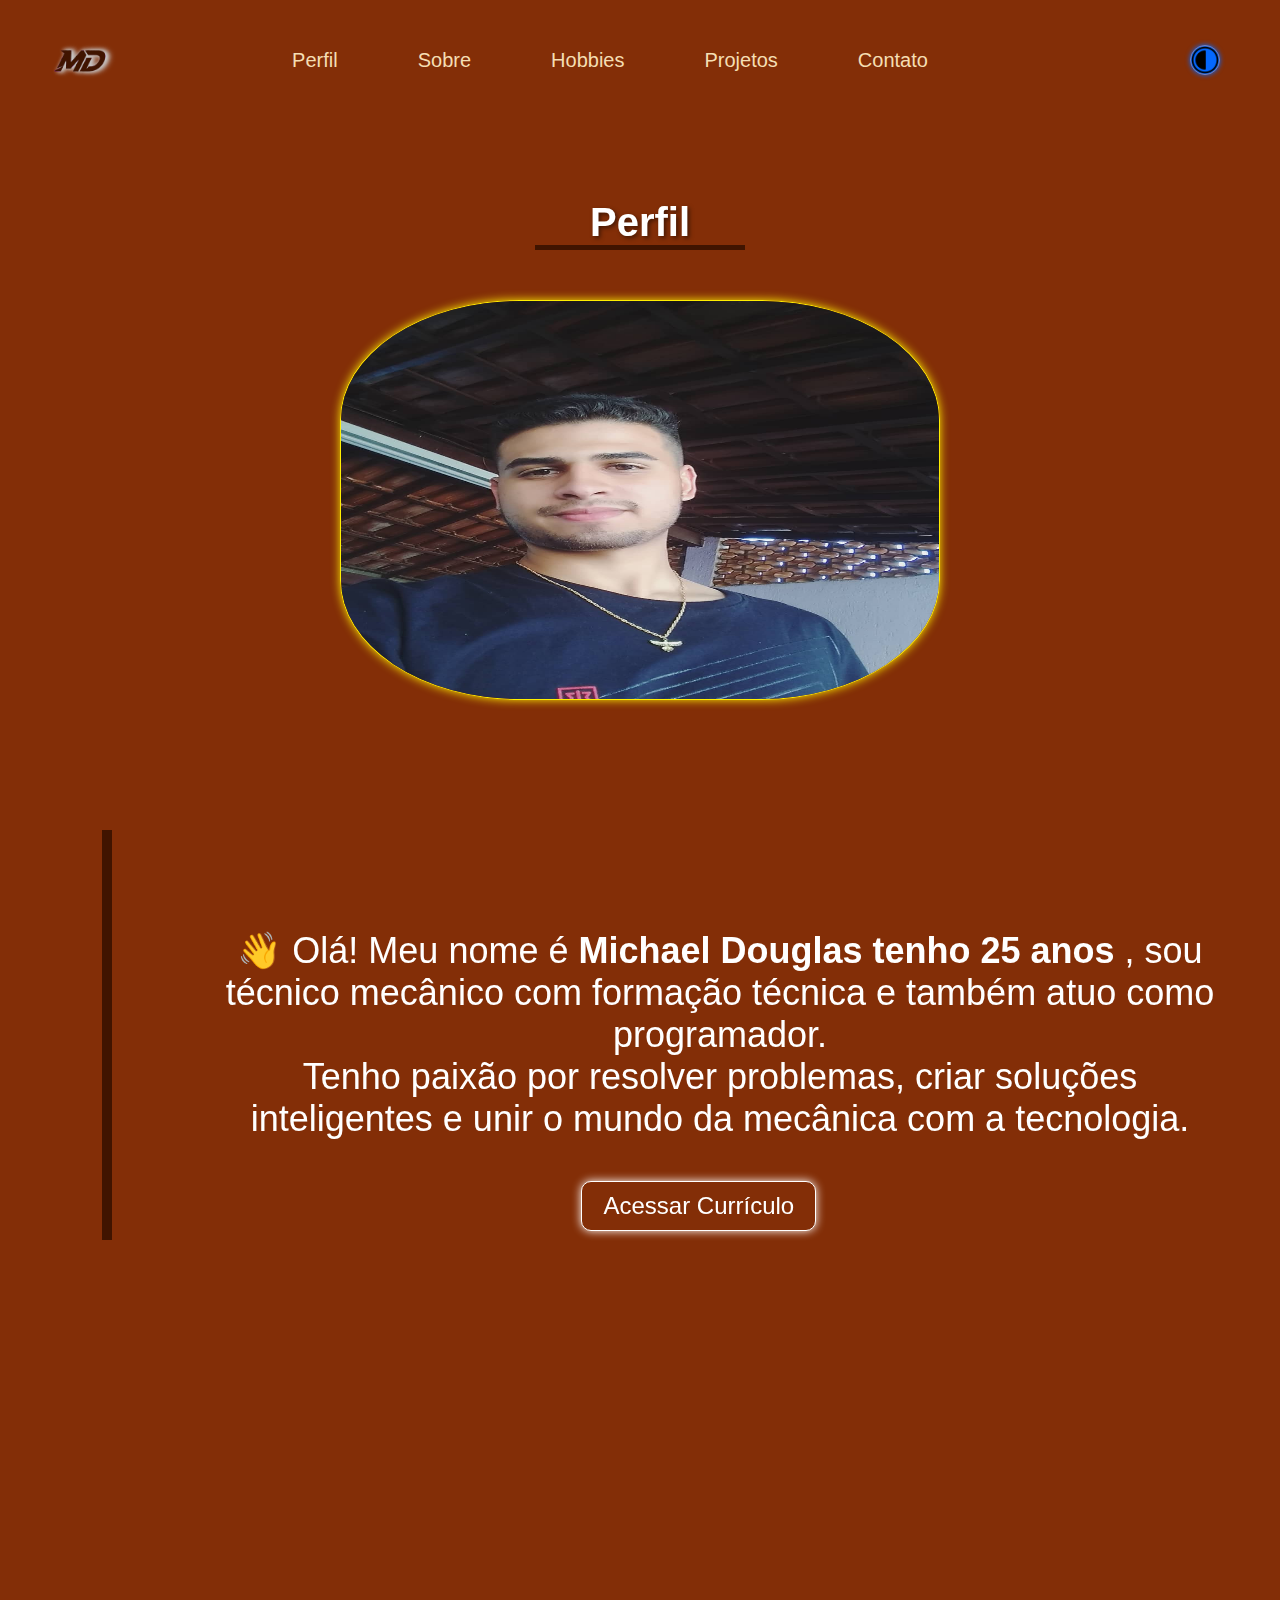
<file: portfolio/html/portfolio.html>
<!DOCTYPE html>
<html lang="pt-br">

<head>
    <meta charset="UTF-8">
    <meta name="viewport" content="width=device-width, initial-scale=1.0">
    
    <title>Portfolio</title>
    <link rel="stylesheet" href="../css/portfolio.css">
    <link rel="shortcut icon" href="../img/favicon.ico" type="image/x-icon">
    

</head>

<body class="tema-claro">

    <header>
        <a href="index.html" class="logo"><img src="../img/md2.png" alt="logo" class="logo"></a>
        <nav>

            <ul>
                <li>
                    <a href="#perfil">Perfil</a>
                </li>

                <li>
                    <a href="#sobre">Sobre</a>
                </li>

                <li>
                    <a href="#hobbies">Hobbies</a>
                </li>

                <li>
                    <a href="#projetos">Projetos</a>
                </li>

                <li>
                    <a href="#contatos">Contato</a>
                </li>
            </ul>
        </nav>

        <button class="bu-tema" onclick="mudarTema(); girarImagem(this)">
            <img src="../img/tema.png" alt="logo-tema" class="logo-tema">
        </button>
    </header>

    <section class="hidden" id="perfil">
        <h1 class="titulo-perfil">
            Perfil
        </h1>
        <hr>

        <div class="box-perfil">


            <img src="../img/8.jpg" alt="" class="perfil-img">

            <div class="caixa-msg">
                <article>
                    <p>
                        👋 Olá! Meu nome é <b>Michael Douglas tenho 25 anos</b> , sou técnico mecânico com formação
                        técnica e também
                        atuo como
                        programador.<br>Tenho paixão por resolver problemas, criar soluções inteligentes e unir o mundo
                        da mecânica com
                        a tecnologia.
                    </p>
                </article>
                <a href="../download/Curriculo_Michael_Profissional.docx"><button class="btn-curriculo">Acessar Currículo</button></a>
            </div>
            
        </div>
    </section>

    <section class="hidden" id="sobre">
        <h1>Sobre</h1>
        <hr>

        <ul class="icon-box">
            <li>
                <img src="../img/bmw.png" alt="carro" class="icon">
            </li>

            <li>
                <img src="../img/python.png" alt="python" class="icon">
            </li>

            <li>
                <img src="../img/fullstack.png" alt="fullstack" class="icon">
            </li>
        </ul>

        <div class="card">
            <article class="artigo1" data-aos="fade-left">
                <p>
                    Sou técnico mecânico e programador, apaixonado por tecnologia e tudo que envolve inovação. Nos meus
                    momentos livres, gosto de jogar no PC, explorar novidades do mundo dos carros e me manter atualizado
                    com as últimas tendências tecnológicas.
                </p>
            </article>

            <article class="artigo2" data-aos="fade-left">
                <p>
                    Estou iniciando minha jornada no mundo da programação. Minha primeira linguagem foi <b>Python</b>,
                    que despertou meu interesse pela área. Atualmente, estou me aprofundando em <b>HTML, CSS e
                        JavaScript</b>, explorando os fundamentos do desenvolvimento web.
                </p>
            </article>

            <article class="artigo2" data-aos="fade-left">
                <p>
                    Sei que esse é um universo vasto, com diversas possibilidades de carreira, mas até o momento meu
                    objetivo é me tornar um desenvolvedor full stack, unindo o front-end e o back-end em soluções
                    completas.
                </p>
            </article>
        </div>
    </section>

    <section class="hidden" id="hobbies">
        <h1>
            Hobbies
        </h1>
        <hr>

        <ul class="hobbies">
            <li>
                <div class="wrapper-hobby">
                    Viajar
                    <div class="hobby-box-viagem">
                        <div class="midia">
                            <img src="../img/praia.jpg" class="img-midia">
                            <hr>
                            <iframe width="1310" height="737" src="https://www.youtube.com/embed/LxnBy1XE7UI"
                                title="PRAIA GRANDE - ARRAIAL DO CABO/RJ SAIBA TUDO!!!" frameborder="0"
                                allow="accelerometer; autoplay; clipboard-write; encrypted-media; gyroscope; picture-in-picture; web-share"
                                referrerpolicy="strict-origin-when-cross-origin" allowfullscreen></iframe>
                        </div>
                        <div class="midia">
                            <img src="../img/forno.jpg" class="img-midia">
                            <hr>
                            <iframe width="1310" height="737" src="https://www.youtube.com/embed/EPsjThBmBA4"
                                title="Praia do Forno - Arraial do Cabo - RJ (jan/2016) - Filmagens Skyline Imagens &amp; Produções"
                                frameborder="0"
                                allow="accelerometer; autoplay; clipboard-write; encrypted-media; gyroscope; picture-in-picture; web-share"
                                referrerpolicy="strict-origin-when-cross-origin" allowfullscreen></iframe>
                        </div>
                        <div class="midia">
                            <img src="../img/conchas.jpg" class="img-midia">
                            <hr>
                            <iframe width="1310" height="737" src="https://www.youtube.com/embed/LTSqa0NGaNs"
                                title="PRAIA DAS CONCHAS - CABO FRIO/RJ TUDO QUE VOCÊ PRECISA SABER!!!" frameborder="0"
                                allow="accelerometer; autoplay; clipboard-write; encrypted-media; gyroscope; picture-in-picture; web-share"
                                referrerpolicy="strict-origin-when-cross-origin" allowfullscreen></iframe>
                        </div>
                    </div>
                </div>
            </li>

            <li>
                <div class="wrapper-hobby">

                    Jogar
                    <div class="hobby-box-jogos">
                        <div class="midia">
                            <img src="../img/hunt.jpg" class="img-midia">
                            <hr>
                            <iframe width="560" height="315"
                                src="https://www.youtube.com/embed/jRVtl7eiqs4?si=n3FCoPoLaIh4S-zp"
                                title="YouTube video player" frameborder="0"
                                allow="accelerometer; autoplay; clipboard-write; encrypted-media; gyroscope; picture-in-picture; web-share"
                                referrerpolicy="strict-origin-when-cross-origin" allowfullscreen class="video"></iframe>
                        </div>
                        <div class="midia">
                            <img src="../img/cs.png" class="img-midia">
                            <hr>
                            <iframe width="560" height="315"
                                src="https://www.youtube.com/embed/_y9MpNcAitQ?si=wkLOyoH0yjCR6rys"
                                title="YouTube video player" frameborder="0"
                                allow="accelerometer; autoplay; clipboard-write; encrypted-media; gyroscope; picture-in-picture; web-share"
                                referrerpolicy="strict-origin-when-cross-origin" allowfullscreen></iframe>
                        </div>
                        <div class="midia">
                            <img src="../img/tark.jpg" class="img-midia">
                            <hr>
                            <iframe width="1310" height="737" src="https://www.youtube.com/embed/gEbJjN6rtQE"
                                title="Escape from Tarkov ARENA announcement teaser" frameborder="0"
                                allow="accelerometer; autoplay; clipboard-write; encrypted-media; gyroscope; picture-in-picture; web-share"
                                referrerpolicy="strict-origin-when-cross-origin" allowfullscreen></iframe>
                        </div>
                        <div class="midia">
                            <img src="../img/gta.jpg" class="img-midia">
                            <hr>
                            <iframe width="1310" height="737" src="https://www.youtube.com/embed/NXTlh31ZWZ4"
                                title="GTA 5 Enhanced (Grand Theft Auto V) - Official PC Launch Trailer" frameborder="0"
                                allow="accelerometer; autoplay; clipboard-write; encrypted-media; gyroscope; picture-in-picture; web-share"
                                referrerpolicy="strict-origin-when-cross-origin" allowfullscreen></iframe>
                        </div>
                    </div>
                </div>
            </li>

            <li>
                <div class="wrapper-hobby">

                    Filmes e Series
                    <div class="hobby-box-filmes">
                        <div class="midia" class="img-midia">
                            <img src="../img/fast.jpg" class="img-midia" alt="velozes e furiosos">
                            <hr>
                            <iframe width="560" height="315"
                                src="https://www.youtube.com/embed/AATGjBGbnqU?si=b9suqO7WfOffpMVG"
                                title="YouTube video player" frameborder="0"
                                allow="accelerometer; autoplay; clipboard-write; encrypted-media; gyroscope; picture-in-picture; web-share"
                                referrerpolicy="strict-origin-when-cross-origin" allowfullscreen></iframe>

                        </div>

                        <div class="midia" class="img-midia">
                            <img src="../img/hom.jpg" class="img-midia" alt="homem de ferro">
                            <hr>
                            <iframe width="1310" height="737" src="https://www.youtube.com/embed/aKkud2sqd1o"
                                title="Homem De Ferro 2008 Trailer Dublado #Universocinematográficomarvel"
                                frameborder="0"
                                allow="accelerometer; autoplay; clipboard-write; encrypted-media; gyroscope; picture-in-picture; web-share"
                                referrerpolicy="strict-origin-when-cross-origin" allowfullscreen></iframe>
                        </div>

                        <div class="midia" class="img-midia">
                            <img src="../img/nfs.jpg" class="img-midia" alt="need for speed">
                            <hr>
                            <iframe width="560" height="315"
                                src="https://www.youtube.com/embed/dVyJl268RsQ?si=iencgb8647B7orD3"
                                title="YouTube video player" frameborder="0"
                                allow="accelerometer; autoplay; clipboard-write; encrypted-media; gyroscope; picture-in-picture; web-share"
                                referrerpolicy="strict-origin-when-cross-origin" allowfullscreen></iframe>
                        </div>

                        <div class="midia" class="img-midia">
                            <img src="../img/small.jpg" class="img-midia" alt="smallville">
                            <hr>
                            <iframe width="560" height="315"
                                src="https://www.youtube.com/embed/avilPjcR6eM?si=9LFRi3Ewe0c-CSgR"
                                title="YouTube video player" frameborder="0"
                                allow="accelerometer; autoplay; clipboard-write; encrypted-media; gyroscope; picture-in-picture; web-share"
                                referrerpolicy="strict-origin-when-cross-origin" allowfullscreen></iframe>
                        </div>

                        <div class="midia" class="img-midia">
                            <img src="../img/super.jpg" class="img-midia" alt="smallville">
                            <hr>
                            <iframe width="560" height="315"
                                src="https://www.youtube.com/embed/7RtUgFbPiNc?si=0tr90Hmt_Tl_7FcH"
                                title="YouTube video player" frameborder="0"
                                allow="accelerometer; autoplay; clipboard-write; encrypted-media; gyroscope; picture-in-picture; web-share"
                                referrerpolicy="strict-origin-when-cross-origin" allowfullscreen></iframe>
                        </div>

                    </div>
                </div>
            </li>

            <li>
                <div class="wrapper-hobby">
                    Carros
                    <div class="hobby-box-carros">

                        <div class="midia">
                            <img src="../img/drift.jpg" class="img-midia">
                            <hr>
                            <iframe width="1310" height="737" src="https://www.youtube.com/embed/7YH8-sQFnTY"
                                title="TEASER TREINOS LONDRINA - PR | ULTIMATE DRIFT" frameborder="0"
                                allow="accelerometer; autoplay; clipboard-write; encrypted-media; gyroscope; picture-in-picture; web-share"
                                referrerpolicy="strict-origin-when-cross-origin" allowfullscreen></iframe>

                        </div>

                        <div class="midia">
                            <img src="../img/carro1.jpg" class="img-midia">
                            <hr>
                            <iframe width="1310" height="737" src="https://www.youtube.com/embed/3xNpOhVRLrY"
                                title="BEACH CAR 2024! QUASE 30 MINUTOS DE CARRO REBAIXADO" frameborder="0"
                                allow="accelerometer; autoplay; clipboard-write; encrypted-media; gyroscope; picture-in-picture; web-share"
                                referrerpolicy="strict-origin-when-cross-origin" allowfullscreen></iframe>

                        </div>

                        <div class="midia">
                            <img src="../img/arran.jpg" class="img-midia">
                            <hr>
                            <iframe width="482" height="857" src="https://www.youtube.com/embed/8lN3CPZTSfc"
                                title="GT-R vs Dodge Challenger" frameborder="0"
                                allow="accelerometer; autoplay; clipboard-write; encrypted-media; gyroscope; picture-in-picture; web-share"
                                referrerpolicy="strict-origin-when-cross-origin" allowfullscreen></iframe>
                        </div>
                    </div>
                </div>
            </li>

            <li>
                <div class="wrapper-hobby">
                    Programar
                    <div class="hobby-box-programar">
                        <div class="midia">
                            <img src="../img/py.png" class="img-midia">
                            <hr>
                            <iframe width="1310" height="737"
                                src="https://www.youtube.com/embed/S9uPNppGsGo?list=PLHz_AreHm4dlKP6QQCekuIPky1CiwmdI6"
                                title="Curso Python #01 - Seja um Programador" frameborder="0"
                                allow="accelerometer; autoplay; clipboard-write; encrypted-media; gyroscope; picture-in-picture; web-share"
                                referrerpolicy="strict-origin-when-cross-origin" allowfullscreen></iframe>
                        </div>

                        <div class="midia">
                            <img src="../img/html.jpg" class="img-midia">
                            <hr>
                            <iframe width="1310" height="737"
                                src="https://www.youtube.com/embed/Ejkb_YpuHWs?list=PLHz_AreHm4dkZ9-atkcmcBaMZdmLHft8n"
                                title="Começa aqui o novo @CursoemVideo de HTML5 e CSS3" frameborder="0"
                                allow="accelerometer; autoplay; clipboard-write; encrypted-media; gyroscope; picture-in-picture; web-share"
                                referrerpolicy="strict-origin-when-cross-origin" allowfullscreen></iframe>
                        </div>
                    </div>
                </div>
            </li>

            <li>
                <div class="wrapper-hobby">
                    Videos|Lives
                    <div class="hobby-box-lives">
                        <div class="midia">
                            <img src="../img/tw.jpeg" class="img-midia">
                            <hr>
                            <iframe width="1310" height="737" src="https://www.youtube.com/embed/qBJvs0IUXVI"
                                title="Twitch App Now Available on PS4" frameborder="0"
                                allow="accelerometer; autoplay; clipboard-write; encrypted-media; gyroscope; picture-in-picture; web-share"
                                referrerpolicy="strict-origin-when-cross-origin" allowfullscreen></iframe>
                        </div>

                        <div class="midia">
                            <img src="../img/ytb.jpg" class="img-midia">
                            <hr>

                        </div>
                    </div>
                </div>
            </li>
        </ul>
    </section>

    <section class="hidden" id="projetos">
        <h1 class="titulo-projetos">
            Projetos
        </h1>
        <hr>

        <div class="box-projetos">
            <div class="cards">
                <img src="../img/classon.png" alt="classon" class="img-card">
                <article class="artigo-card">
                    <p>ClassOn: plataforma completa para gerenciar notas, alunos e relatórios de desempenho, otimizando
                        seu tempo na educação.</p>
                </article>
                <a href=""><button>Ver mais</button></a>
            </div>

            <div class="cards">
                <img src="../img/classon.png" alt="classon" class="img-card">
                <article class="artigo-card">
                    <p>ClassOn: plataforma completa para gerenciar notas, alunos e relatórios de desempenho, otimizando
                        seu tempo na educação.</p>
                </article>
                <button>Ver mais</button>
            </div>

            <div class="cards">
                <img src="../img/classon.png" alt="classon" class="img-card">
                <article class="artigo-card">
                    <p>ClassOn: plataforma completa para gerenciar notas, alunos e relatórios de desempenho, otimizando
                        seu tempo na educação.</p>
                </article>
                <button>Ver mais</button>
            </div>
        </div>
    </section>

    <section class="hidden" id="contatos">
        <h1>
            Contatos
        </h1>
        <hr>

        <div class="box-contatos">
            <ul class="contatos">
                <li><img src="../img/instagram.png" class="icon-contatos" alt="instagram"></li>
                <li><img src="../img/whatsapp.png" class="icon-contatos" alt="whatsapp"></li>
                <li><img src="../img/em3.png" class="icon-contatos" alt="email"></li>
                <li><img src="../img/tw.png" class="icon-contatos" alt="twitch"></li>
                <li><img src="../img/linkedin.png" class="icon-contatos" alt="linkedin"></li>
                <li><img src="../img/github.png" class="icon-contatos" alt="github"></li>
                <li><img src="../img/you.png" class="icon-contatos" alt="youtube"></li>
                <li><img src="../img/dis.png" class="icon-contatos" alt="discord"></li>
            </ul>
        </div>


    </section>

    <footer>
        <img src="../img/mic.gif" alt="gif" class="gif">
    </footer>

    <script src="../javascript/portfolio.js"></script>
</body>

</html>
</file>
<file: portfolio/css/portfolio.css>
* {
    margin: 0px;
    padding: 0px;
    box-sizing: border-box;
    text-decoration: none;
}

body {
    background-color: #832E07;

}

#hobbies {
    position: relative;
    z-index: 20;
}

.hidden {
    opacity: 0 !important;
    filter: blur(15px) !important;
    transform: translateX(-100%) !important;
    transition: all 1.5s ease-out !important;
}

.visible {
    opacity: 1 !important;
    filter: blur(0px) !important;
    transform: translateY(0) !important;
    transition: all 1.5s ease-out !important;
}


header {
    display: flex;
    justify-content: center;
    align-items: center;
    padding: 10px 30px;
    background-color: #832E07;
    position: fixed;
    top: 0;
    left: 0;
    right: 0;
    z-index: 1000;
}


header .logo {
    display: flex;
    width: 100px;
    height: auto;
    margin-right: auto;
    cursor: pointer;
    filter: drop-shadow(2px 0.5px 2px rgb(199, 199, 199));
}

.logo:hover{
    transform: translateY(-2px);
    transition: transform 0.3s ease;
}

header .bu-tema {
    display: flex;
    margin-left: 100px;
    margin-right: 30px;
    width: 30px;
    height: 30px;
    background-color: rgb(4, 104, 255);
    border-radius: 50%;
    border: 1px solid #8080B3;
    box-shadow: 0px 0px 5px rgb(4, 104, 255);
    cursor: pointer;
}


.bu-tema:hover{
    transform: translateY(-2px);
    transition: transform 0.3s ease;
}

.logo-tema {
    transition: transform 0.6s ease-in-out !important;
    transform-origin: center;
}


.girando {
    animation: girar360 0.6s ease-in-out;
}

@keyframes girar360 {
    from {
        transform: rotate(0deg);
    }

    to {
        transform: rotate(180deg);
    }
}


header nav {
    display: flex;
    justify-content: center;
    margin-right: auto;
    
}

header nav ul {
    display: flex;
    justify-content: center;
    align-items: center;
    gap: 80px;
    padding: 0px;
    margin: 0px;
    list-style: none;
    font-family: 'Gill Sans', 'Gill Sans MT', Calibri, 'Trebuchet MS', sans-serif;
    font-size: 20px;
    
}

header nav ul li {
    text-align: center;
    
}

header nav ul li a {
    text-decoration: none;
    color: wheat;
    
}

/* -------- section perfil */


.titulo-perfil {
    margin-top: 200px;
}

h1 {
    text-align: center;
    margin-top: 30px;
    font-family: 'Gill Sans', 'Gill Sans MT', Calibri, 'Trebuchet MS', sans-serif;
    font-size: 2.5em;
    color: rgb(255, 255, 255);
    text-shadow: 2px 2px 4px rgba(0, 0, 0, 0.5);
}

section hr {
    width: 210px;
    height: 5px;
    margin: 0 auto;
    background-color: #401400;
    border: 1px solid #401400;
}

.box-perfil {
    display: flex;
    background-color: transparent;
    margin: auto;
    margin-top: 50px;
    width: 1800px;
    height: 700px;
}

.perfil-img {
    margin-top: 10px;
    margin-right: auto;
    margin-left: 10px;
    width: 900px;
    height: 500px;
    border-radius: 30%;
    border: 1px solid #ffee01;
    box-shadow: 0 0 10px 0 #ffee01;
}

.caixa-msg {
    width: 1500px;
    
}

section div article {
    display: inline-block;
    border-left: 10px solid #401400;
    padding-left: 50px;
    margin-left: 50px;
    margin-top: 100px;
    color: white;
    font-size: 1.5em;
    font-family: 'Gill Sans', 'Gill Sans MT', Calibri, 'Trebuchet MS', sans-serif;
}

section div p {
    display: inline-block;
    margin-right: auto;
    margin-left: 50px;
    margin-top: 100px;
    margin-bottom: 100px;
    color: white;
    font-size: 1.5em;
    font-family: 'Gill Sans', 'Gill Sans MT', Calibri, 'Trebuchet MS', sans-serif;
    text-align: center;
}

.btn-curriculo{
    display: flex;
    width: 20%;
    height: 50px;
    margin: auto;
    margin-top: -5%;
    margin-right: 35%;
    justify-content: center;
    align-items: center;
    text-align: center;
    white-space: nowrap;
    border: 1px solid #ffffff;
    background-color: #832E07;
    color: rgb(255, 255, 255);
    font-size: 1.5em;
    font-family: 'Gill Sans', 'Gill Sans MT', Calibri, 'Trebuchet MS', sans-serif;
    cursor: pointer;
    border-radius: 10px;
    box-shadow: 0px 0px 10px rgb(255, 255, 255);
    
}

.btn-curriculo:hover{
    transform: translateY(-5px);
    transition: transform 0.3s ease;

}

/* -------- section sobre */


.icon-box {
    display: flex;
    justify-content: center;
    align-items: center;
    gap: 560px;
    margin-top: 100px;
    margin-left: 120px;
    list-style: none;
    padding: 0px;
}

.icon {
    display: flex;
    justify-content: center;
    width: 100px;
}

.card {
    display: flex;
    width: 1800px;
    height: 700px;
    gap: 80px;
    border-radius: 10px;
    margin-top: -150px;
    padding: 0px;
    text-align: center;
}

div .article1 {
    display: inline-block;
    border-left: 10px solid #401400;
    padding-left: 50px;
    margin-left: 50px;
    margin-top: 100px;
    color: white;
    font-size: 1.5em;
    font-family: 'Gill Sans', 'Gill Sans MT', Calibri, 'Trebuchet MS', sans-serif;
    text-align: center;
}

div .article2 {
    display: inline-block;
    border-left: 10px solid #401400;
    padding-left: 50px;
    margin-left: 500px;
    margin-top: 100px;
    color: white;
    font-size: 1.5em;
    font-family: 'Gill Sans', 'Gill Sans MT', Calibri, 'Trebuchet MS', sans-serif;
    text-align: center;
}

/* -------- section hobbies */

.hobbies {
    display: flex;
    justify-content: center;
    gap: 100px;
    color: wheat;
    font-size: 1.5em;
    font-family: 'Gill Sans', 'Gill Sans MT', Calibri, 'Trebuchet MS', sans-serif;
    text-align: center;
    margin-top: 100px;
    margin-left: 120px;
    list-style: none;
    padding: 0px;
    cursor: pointer;
}

/* Imagens que aparecem ao passar o mouse */


.wrapper-hobby {
    position: relative;
    display: inline-block;
}


/* Hover estável para TODAS as caixas */
.wrapper-hobby:hover .hobby-box-viagem,
.wrapper-hobby:hover .hobby-box-jogos,
.wrapper-hobby:hover .hobby-box-filmes,
.wrapper-hobby:hover .hobby-box-carros,
.wrapper-hobby:hover .hobby-box-programar,
.wrapper-hobby:hover .hobby-box-lives {
    opacity: 1;
    pointer-events: auto;
    transform: translateY(0);
}

/* li:hover .hobby-box-jogos,
li:hover .hobby-box-filmes,
li:hover .hobby-box-viagem,
li:hover .hobby-box-carros,
li:hover .hobby-box-programar,
li:hover .hobby-box-lives{
    opacity: 1;
    pointer-events: auto

} */

li:hover .hobby-box {
    opacity: 1;
    pointer-events: auto
}

ul li:hover {
    transform: translateY(-5px);
}

.hobby-box-viagem {
    display: flex;
    position: absolute;
    z-index: 10;
    top: 33px;
    left: -300%;
    padding: 0px;
    background-color: #000000;
    width: 990px;
    height: 400px;
    border-radius: 20px;
    box-shadow: 0px 0px 16px rgb(0, 0, 255);
    /* --- animation */
    opacity: 0;
    pointer-events: none;
    transform: translateY(10px);
}

.hobby-box-jogos {
    display: flex;
    position: absolute;
    z-index: 10;
    top: 33px;
    left: -300%;
    padding: 0px;
    background-color: #000000;
    width: 1300px;
    height: 400px;
    border-radius: 20px;
    box-shadow: 0px 0px 16px rgb(0, 0, 255);
    /* --- animation */
    opacity: 0;
    pointer-events: none;
    transform: translateY(10px);
}

.hobby-box-filmes {
    display: flex;
    position: absolute;
    z-index: 10;
    top: 33px;
    right: auto;
    left: -500%;
    padding: 0px;
    background-color: #000000;
    width: 1650px;
    height: 400px;
    border-radius: 20px;
    box-shadow: 0px 0px 16px rgb(0, 0, 255);
    /* --- animation */
    opacity: 0;
    pointer-events: none;
    transform: translateY(10px);
}

.hobby-box-carros {
    display: flex;
    position: absolute;
    z-index: 10;
    top: 33px;
    left: -900%;
    padding: 0px;
    background-color: #000000;
    width: 990px;
    height: 400px;
    border-radius: 20px;
    box-shadow: 0px 0px 16px rgb(0, 0, 255);
    /* --- animation */
    opacity: 0;
    pointer-events: none;
    transform: translateY(10px);
}

.hobby-box-programar {
    display: flex;
    position: absolute;
    z-index: 10;
    top: 33px;
    left: -100%;
    padding: 0px;
    background-color: #000000;
    width: 670px;
    height: 400px;
    box-shadow: 0px 0px 16px rgb(0, 0, 255);
    border-radius: 20px;
    box-shadow: 0px 0px 16px rgb(0, 0, 255);
    /* --- animation */
    opacity: 0;
    pointer-events: none;
    transform: translateY(10px);
}

.hobby-box-lives {
    display: flex;
    position: absolute;
    z-index: 10;
    top: 33px;
    left: -500%;
    padding: 0px;
    background-color: #000000;
    width: 670px;
    height: 400px;
    border-radius: 20px;
    border: 1px solid #8080B3;
    box-shadow: 0px 0px 10px rgb(0, 0, 255);
    /* --- animation */
    opacity: 0;
    pointer-events: none;
    transform: translateY(10px);
}

.midia {
    background-color: #000000;
    display: flex;
    margin: auto;
    margin-top: auto;
    margin-right: auto;
    margin-left: auto;
    width: 315px;
    height: 390px;
    border-radius: 10%;
    flex-direction: column;
    border: 2px solid #086bff;
    box-shadow: 0px 0px 10px rgb(0, 0, 255);
}

.img-midia {
    width: 100%;
    height: 50%;
    border-radius: 10%;
    margin: auto;
    margin-top: 0px;
}

hr {
    width: 100%;
    height: 100%;
    margin: auto;
    margin-top: 800px;
    margin-bottom: auto;
    background-color: black;
    border: 2px solid black
}



iframe,
video {
    display: flex;
    width: 100%;
    height: 90%;
    margin: auto;
    margin-top: auto;
    margin-bottom: auto;
    margin-left: auto;
    border-radius: 10%;
    z-index: 2;
    position: relative;
}

/* -------- section projetos */

.titulo-projetos {
    margin-top: 100px;
}

.box-projetos {
    display: flex;
    background-color: black;
    width: 1870px;
    height: 700px;
    margin: auto;
    margin-top: 20px;
    padding: 0px;
    border-radius: 20px;
    text-align: center;
    border: 10px solid #8080B3;
    box-shadow: 0px 10px 50px rgb(0, 0, 255);
    z-index: 1;
    position: relative;
    /* importante para z-index funcionar */
}

.cards {
    /* display: flex; */
    background-color: #1A1A59;
    width: 500px;
    height: 500px;
    border-radius: 15px;
    margin: auto;
    border: 1px solid #8080B3;
    box-shadow: 0px 0px 60px rgb(0, 0, 255);
}

.img-card {
    width: 480px;
    height: auto;
    margin: auto;
    margin-top: 10px;
    border-radius: 10px;
    border: 1px solid #8080B3;
}

.artigo-card {
    display: flex;
    background-color: #09093B;
    width: 470px;
    height: 160px;
    margin: auto;
    margin-top: 10px;
    border-radius: 20px;
    border-left: 5px solid rgb(255, 0, 0);
    padding: 0px;
}

.cards p {
    display: flex;
    align-items: center;
    font-size: 28px;
    margin: auto;
}

.botao-projetos {
    display: flex;
    justify-content: center;
    gap: 480px;
    list-style: none;
    margin: auto;
    margin-top: -70px;
    margin-right: 40px;
    position: relative;
    z-index: 1000;
}

li button {
    background-color: #1A1A59;
    width: 150px;
    height: 50px;
    border-radius: 10px;
    border: 1px solid #8080B3;
    box-shadow: 0px 0px 60px rgb(0, 0, 255);
    cursor: pointer;
    color: wheat;
    font-size: 1.2em;
    font-family: 'Gill Sans', 'Gill Sans MT', Calibri, 'Trebuchet MS', sans-serif;
    text-align: center;
    margin-bottom: 100px;
    z-index: 1000;
}

/* -------- section contatos */

.box-contatos {
    background-color: black;
    width: 900px;
    height: 100px;
    margin: auto;
    margin-top: 100px;
    border-radius: 100px;
    border: 1px solid #8080B3;
    box-shadow: 0px 0px 50px rgb(0, 0, 255);
}

.contatos {
    display: flex;
    justify-content: center;
    gap: 50px;
    list-style: none;
}

.contatos li {
    margin-top: 30px;
}

.icon-contatos {
    width: 50px;
    height: auto;
}

/* -------- section footer */

footer {
    display: flex;
    justify-content: center;
    align-items: center;
    background-color: #E98F66;
    width: 100%;
    height: 270px;
    /* aumentei para caber melhor a imagem */
    margin-top: 100px;
    text-align: center;
    border-radius: 10px;

}

.gif {

    width: 500px;
    height: auto;
}


/* 
========================================
========== responsividade ==============
======================================== 
*/

/* ===== DESKTOP LARGE (1200px+) ===== */
@media (max-width: 1400px) {
    .box-perfil {
        width: 95%;
        height: auto;
        flex-direction: column;
        gap: 30px;
    }

    .perfil-img {
        width: 600px;
        height: 400px;
        margin: 0 auto;
    }

    .caixa-msg {
        width: 100%;
        padding: 0 20px;
    }

    .card {
        width: 95%;
        height: auto;
        flex-direction: column;
        gap: 40px;
        margin-top: 50px;
    }

    .box-projetos {
        width: 95%;
        height: auto;
        flex-direction: column;
        gap: 30px;
        padding: 30px 0;
    }

    .cards {
        width: 400px;
        height: auto;
    }

    .img-card {
        width: 380px;
    }

    .artigo-card {
        width: 370px;
        height: auto;
        min-height: 160px;
    }

    .hobby-box-viagem,
    .hobby-box-jogos,
    .hobby-box-filmes,
    .hobby-box-carros,
    .hobby-box-programar,
    .hobby-box-lives {
        width: 90vw;
        left: -50%;
        transform: translateX(-50%);
    }

    .midia {
        width: 280px;
        height: 350px;
    }

    .botao-projetos {
        gap: 200px;
        margin-top: 30px;
    }
}

/* ===== DESKTOP MEDIUM (992px - 1199px) ===== */
@media (max-width: 1199px) {
    header nav ul {
        gap: 40px;
    }

    header .bu-tema {
        margin-left: 50px;
    }

    .icon-box {
        gap: 300px;
        margin-left: 60px;
    }

    .hobbies {
        gap: 60px;
        margin-left: 60px;
    }

    .hobby-box-viagem,
    .hobby-box-jogos,
    .hobby-box-filmes,
    .hobby-box-carros,
    .hobby-box-programar,
    .hobby-box-lives {
        width: 85vw;
        left: -60%;
    }

    .midia {
        width: 250px;
        height: 320px;
    }

    .botao-projetos {
        gap: 150px;
    }

    .box-contatos {
        width: 800px;
    }
}

/* ===== TABLET (768px - 991px) ===== */
@media (max-width: 991px) {
    header {
        padding: 10px 15px;
    }

    header nav ul {
        gap: 30px;
        font-size: 18px;
    }

    header .bu-tema {
        margin-left: 30px;
        width: 25px;
        height: 25px;
    }

    .titulo-perfil {
        margin-top: 150px;
    }

    h1 {
        font-size: 2em;
    }

    .perfil-img {
        width: 500px;
        height: 350px;
    }

    section div article,
    section div p {
        font-size: 1.3em;
        margin-left: 30px;
        padding-left: 30px;
    }

    .icon-box {
        gap: 200px;
        margin-left: 40px;
    }

    .icon {
        width: 80px;
    }

    .card {
        gap: 30px;
        margin-top: 30px;
    }

    div .article1,
    div .article2 {
        margin-left: 30px;
        padding-left: 30px;
        font-size: 1.3em;
    }

    .hobbies {
        gap: 40px;
        margin-left: 40px;
        font-size: 1.3em;
    }

    .hobby-box-viagem,
    .hobby-box-jogos,
    .hobby-box-filmes,
    .hobby-box-carros,
    .hobby-box-programar,
    .hobby-box-lives {
        width: 90vw;
        left: -70%;
        height: 350px;
    }

    .midia {
        width: 220px;
        height: 300px;
    }

    .cards {
        width: 350px;
    }

    .img-card {
        width: 330px;
    }

    .artigo-card {
        width: 320px;
    }

    .botao-projetos {
        gap: 100px;
    }

    .box-contatos {
        width: 700px;
        height: 80px;
    }

    .contatos {
        gap: 30px;
    }

    .icon-contatos {
        width: 40px;
    }

    .gif {
        width: 400px;
    }
}

/* ===== MOBILE LARGE (576px - 767px) ===== */
@media (max-width: 767px) {
    header {
        flex-direction: column;
        gap: 15px;
        padding: 15px;
    }

    header .logo {
        margin-right: 0;
        width: 80px;
    }

    header nav {
        margin-right: 0;
    }

    header nav ul {
        gap: 20px;
        font-size: 16px;
    }

    header .bu-tema {
        margin-left: 0;
        position: absolute;
        top: 15px;
        right: 15px;
    }

    .titulo-perfil {
        margin-top: 200px;
    }

    h1 {
        font-size: 1.8em;
        margin-top: 20px;
    }

    section hr {
        width: 150px;
        height: 3px;
    }

    .perfil-img {
        width: 350px;
        height: 250px;
    }

    section div article,
    section div p {
        font-size: 1.1em;
        margin-left: 20px;
        padding-left: 20px;
        border-left-width: 5px;
    }

    .icon-box {
        flex-direction: column;
        gap: 30px;
        margin-left: 0;
        margin-top: 50px;
    }

    .icon {
        width: 70px;
    }

    .card {
        gap: 20px;
        margin-top: 20px;
    }

    div .article1,
    div .article2 {
        margin-left: 20px;
        padding-left: 20px;
        font-size: 1.1em;
        border-left-width: 5px;
    }

    .hobbies {
        flex-direction: column;
        gap: 30px;
        margin-left: 0;
        font-size: 1.2em;
    }

    .hobby-box-viagem,
    .hobby-box-jogos,
    .hobby-box-filmes,
    .hobby-box-carros,
    .hobby-box-programar,
    .hobby-box-lives {
        position: fixed;
        top: 50%;
        left: 50%;
        transform: translate(-50%, -50%);
        width: 95vw;
        height: 80vh;
        z-index: 1001;
    }

    .midia {
        width: 180px;
        height: 250px;
    }

    .cards {
        width: 300px;
    }

    .img-card {
        width: 280px;
    }

    .artigo-card {
        width: 270px;
    }

    .cards p {
        font-size: 20px;
    }

    .botao-projetos {
        flex-direction: column;
        gap: 20px;
        margin-top: 20px;
    }

    li button {
        width: 120px;
        height: 40px;
        font-size: 1em;
    }

    .box-contatos {
        width: 90%;
        height: 70px;
    }

    .contatos {
        gap: 20px;
    }

    .icon-contatos {
        width: 35px;
    }

    .gif {
        width: 300px;
    }

    footer {
        height: 200px;
    }
}

/* ===== MOBILE SMALL (320px - 575px) ===== */
@media (max-width: 575px) {
    header nav ul {
        gap: 15px;
        font-size: 14px;
    }

    .titulo-perfil {
        margin-top: 180px;
    }

    h1 {
        font-size: 1.5em;
    }

    .perfil-img {
        width: 280px;
        height: 200px;
    }

    section div article,
    section div p {
        font-size: 1em;
        margin-left: 15px;
        padding-left: 15px;
    }

    .icon {
        width: 60px;
    }

    div .article1,
    div .article2 {
        margin-left: 15px;
        padding-left: 15px;
        font-size: 1em;
    }

    .hobbies {
        font-size: 1.1em;
    }

    .midia {
        width: 150px;
        height: 200px;
    }

    .cards {
        width: 250px;
    }

    .img-card {
        width: 230px;
    }

    .artigo-card {
        width: 220px;
    }

    .cards p {
        font-size: 16px;
    }

    li button {
        width: 100px;
        height: 35px;
        font-size: 0.9em;
    }

    .contatos {
        gap: 15px;
    }

    .icon-contatos {
        width: 30px;
    }

    .gif {
        width: 250px;
    }

    footer {
        height: 150px;
    }
}

/* ===== MOBILE EXTRA SMALL (até 319px) ===== */
@media (max-width: 319px) {
    header nav ul {
        gap: 10px;
        font-size: 12px;
    }

    .perfil-img {
        width: 240px;
        height: 180px;
    }

    .cards {
        width: 220px;
    }

    .img-card {
        width: 200px;
    }

    .artigo-card {
        width: 190px;
    }

    .cards p {
        font-size: 14px;
    }

    .gif {
        width: 200px;
    }
}

/* ===== ORIENTAÇÃO LANDSCAPE EM MOBILE ===== */
@media (max-height: 500px) and (orientation: landscape) {
    .titulo-perfil {
        margin-top: 120px;
    }

    .perfil-img {
        width: 200px;
        height: 150px;
    }

    .hobby-box-viagem,
    .hobby-box-jogos,
    .hobby-box-filmes,
    .hobby-box-carros,
    .hobby-box-programar,
    .hobby-box-lives {
        height: 70vh;
    }

    .midia {
        height: 180px;
    }
}

/* ===== MELHORIAS DE ACESSIBILIDADE ===== */
@media (prefers-reduced-motion: reduce) {
    * {
        animation-duration: 0.01ms !important;
        animation-iteration-count: 1 !important;
        transition-duration: 0.01ms !important;
    }
}

/* ===== SUPORTE PARA TELAS DE ALTA DENSIDADE ===== */
@media (-webkit-min-device-pixel-ratio: 2), (min-resolution: 192dpi) {
    .perfil-img,
    .img-card,
    .icon,
    .icon-contatos {
        image-rendering: -webkit-optimize-contrast;
        image-rendering: crisp-edges;
    }
}

/* ==================================================================== */
/* ===== TEMA ESCURO ===== */

body.tema_escuro {
    background-color: #343477;
}

body.tema_escuro header {
    background-color: #343477;
}

body.tema_escuro header .logo{
    filter: drop-shadow(2px 0.5px 1px #f4f4f7);
}

body.tema_escuro header .bu-tema {
    background-color: #fa5b11;
    border: 1px solid #8080B3;
    box-shadow: 0px 0px 5px #fa7131;
}

body.tema_escuro header nav ul li a {
    color: wheat;
}

/* -------- section perfil */

body.tema_escuro .titulo-perfil {
    margin-top: 200px;
}

body.tema_escuro h1 {
    color: rgb(255, 255, 255);
}

body.tema_escuro section hr {
    background-color: #8080B3;
    border: 1px solid #8080B3;
}

body.tema_escuro .box-perfil {
    background-color: transparent;
}

body.tema_escuro .perfil-img {
    border: 1px solid aquamarine;
    box-shadow: 0 0 10px 0 rgba(3, 253, 199, 0.849);
}

body.tema_escuro .caixa-msg {
    width: 1500px;
}

body.tema_escuro section div article {
    border-left: 10px solid #8080B3;
    color: white;
}

body.tema_escuro section div p {
    color: white;
}


body.tema_escuro .btn-curriculo{
   
    border: 1px solid #ffffff;
    background-color: #343477;
    color: rgb(255, 255, 255);
    box-shadow: 0px 0px 20px #8080B3;
    
}

/* -------- section sobre */

body.tema_escuro div .article1 {
    border-left: 10px solid #8080B3;
    color: white;
}

body.tema_escuro div .article2 {
    border-left: 10px solid #8080B3;
    color: white;
}

/* -------- section hobbies */

body.tema_escuro .hobbies {
    color: wheat;
}

/* Imagens que aparecem ao passar o mouse */

body.tema_escuro .hobby-box-viagem {
    background-color: #000000;
    box-shadow: 0px 0px 16px rgb(0, 0, 255);
}

body.tema_escuro .hobby-box-jogos {
    background-color: #000000;
    box-shadow: 0px 0px 16px rgb(0, 0, 255);
}

body.tema_escuro .hobby-box-filmes {
    background-color: #000000;
    box-shadow: 0px 0px 16px rgb(0, 0, 255);
}

body.tema_escuro .hobby-box-carros {
    background-color: #000000;
    box-shadow: 0px 0px 16px rgb(0, 0, 255);
}

body.tema_escuro .hobby-box-programar {
    background-color: #000000;
    box-shadow: 0px 0px 16px rgb(0, 0, 255);
}

body.tema_escuro .hobby-box-lives {
    background-color: #000000;
    border: 1px solid #8080B3;
    box-shadow: 0px 0px 10px rgb(0, 0, 255);
}

body.tema_escuro .midia {
    background-color: #000000;
    border: 2px solid #086bff;
    box-shadow: 0px 0px 10px rgb(0, 0, 255);
}

body.tema_escuro hr {
    background-color: black;
    border: 2px solid black;
}

/* -------- section projetos */

body.tema_escuro .titulo-projetos {
    margin-top: 100px;
}

body.tema_escuro .box-projetos {
    background-color: black;
    border: 10px solid #8080B3;
    box-shadow: 0px 10px 50px rgb(0, 0, 255);
}

body.tema_escuro .cards {
    background-color: #1A1A59;
    border: 1px solid #8080B3;
    box-shadow: 0px 0px 60px rgb(0, 0, 255);
}

body.tema_escuro .img-card {
    border: 1px solid #8080B3;
}

body.tema_escuro .artigo-card {
    background-color: #09093B;
    border-left: 5px solid rgb(255, 0, 0);
}

body.tema_escuro .cards p {
    color: white;
}

body.tema_escuro li button {
    background-color: #1A1A59;
    border: 1px solid #8080B3;
    box-shadow: 0px 0px 60px rgb(0, 0, 255);
    color: wheat;
}

/* Botão dentro dos cards de projetos */
.box-projetos .cards button,
.box-projetos .cards a > button {
    display: block;
    margin: 30px auto 0 auto; /* Espaço acima e centralizado */
    width: 90%; /* Ocupa quase toda a largura do card */
    height: 55px;
    border-radius: 12px;
    border: 2px solid #fa5b11;
    background: linear-gradient(90deg, #1A1A59 60%, #fa5b11 100%);
    color: #fffbe7;
    font-size: 1.3em;
    font-weight: bold;
    box-shadow: 0px 0px 20px #fa5b1155;
    transition: all 0.3s ease;
    cursor: pointer;
    letter-spacing: 1px;
}

.box-projetos .cards button:hover,
.box-projetos .cards a > button:hover {
    background: linear-gradient(90deg,#8080B3, #f75205 60%, #1A1A59 100%);
    color: #1A1A59;
    border-color: #fffbe7;
    box-shadow: 0px 0px 30px #fa5b11cc, 0 0 10px #fffbe7;
    transform: scale(1.05);
}

/* -------- section contatos */

body.tema_escuro .box-contatos {
    background-color: transparent;
    border: 1px solid #8080B3;
    box-shadow: 0px 0px 50px rgb(0, 0, 255);
}

/* -------- section footer */

body.tema_escuro footer {
    background-color: #8080B3;
}

/* ===== RESPONSIVIDADE PARA TEMA ESCURO ===== */

/* Desktop Large - Tema Escuro */
@media (max-width: 1400px) {
    body.tema_escuro .box-perfil {
        width: 95%;
        height: auto;
        flex-direction: column;
        gap: 30px;
    }

    body.tema_escuro .perfil-img {
        width: 600px;
        height: 400px;
        margin: 0 auto;
        border: 1px solid aquamarine;
        box-shadow: 0 0 10px 0 rgba(3, 253, 199, 0.849);
    }

    body.tema_escuro .caixa-msg {
        width: 100%;
        padding: 0 20px;
    }

    body.tema_escuro .card {
        width: 95%;
        height: auto;
        flex-direction: column;
        gap: 40px;
        margin-top: 50px;
    }

    body.tema_escuro .box-projetos {
        width: 95%;
        height: auto;
        flex-direction: column;
        gap: 30px;
        padding: 30px 0;
        background-color: black;
        border: 10px solid #8080B3;
        box-shadow: 0px 10px 50px rgb(0, 0, 255);
    }

    body.tema_escuro .cards {
        width: 400px;
        height: auto;
        background-color: #1A1A59;
        border: 1px solid #8080B3;
        box-shadow: 0px 0px 60px rgb(0, 0, 255);
    }

    body.tema_escuro .img-card {
        width: 380px;
        border: 1px solid #8080B3;
    }

    body.tema_escuro .artigo-card {
        width: 370px;
        height: auto;
        min-height: 160px;
        background-color: #09093B;
        border-left: 5px solid rgb(255, 0, 0);
    }

    body.tema_escuro .hobby-box-viagem,
    body.tema_escuro .hobby-box-jogos,
    body.tema_escuro .hobby-box-filmes,
    body.tema_escuro .hobby-box-carros,
    body.tema_escuro .hobby-box-programar,
    body.tema_escuro .hobby-box-lives {
        width: 90vw;
        left: -50%;
        transform: translateX(-50%);
        background-color: #000000;
        box-shadow: 0px 0px 16px rgb(0, 0, 255);
    }

    body.tema_escuro .midia {
        width: 280px;
        height: 350px;
        background-color: #000000;
        border: 2px solid #086bff;
        box-shadow: 0px 0px 10px rgb(0, 0, 255);
    }

    body.tema_escuro .botao-projetos {
        gap: 200px;
        margin-top: 30px;
    }

    body.tema_escuro li button {
        background-color: #1A1A59;
        border: 1px solid #8080B3;
        box-shadow: 0px 0px 60px rgb(0, 0, 255);
        color: wheat;
    }

    body.tema_escuro .box-contatos {
        width: 95%;
        background-color: transparent;
        border: 1px solid #8080B3;
        box-shadow: 0px 0px 50px rgb(0, 0, 255);
    }
}

/* Tablet - Tema Escuro */
@media (max-width: 991px) {
    body.tema_escuro .perfil-img {
        width: 500px;
        height: 350px;
        border: 1px solid aquamarine;
        box-shadow: 0 0 10px 0 rgba(3, 253, 199, 0.849);
    }

    body.tema_escuro .cards {
        width: 350px;
        background-color: #1A1A59;
        border: 1px solid #8080B3;
        box-shadow: 0px 0px 60px rgb(0, 0, 255);
    }

    body.tema_escuro .img-card {
        width: 330px;
        border: 1px solid #8080B3;
    }

    body.tema_escuro .artigo-card {
        width: 320px;
        background-color: #09093B;
        border-left: 5px solid rgb(255, 0, 0);
    }

    body.tema_escuro .hobby-box-viagem,
    body.tema_escuro .hobby-box-jogos,
    body.tema_escuro .hobby-box-filmes,
    body.tema_escuro .hobby-box-carros,
    body.tema_escuro .hobby-box-programar,
    body.tema_escuro .hobby-box-lives {
        width: 90vw;
        left: -70%;
        height: 350px;
        background-color: #000000;
        box-shadow: 0px 0px 16px rgb(0, 0, 255);
    }

    body.tema_escuro .midia {
        width: 220px;
        height: 300px;
        background-color: #000000;
        border: 2px solid #086bff;
        box-shadow: 0px 0px 10px rgb(0, 0, 255);
    }

    body.tema_escuro .box-contatos {
        width: 700px;
        height: 80px;
        background-color: transparent;
        border: 1px solid #8080B3;
        box-shadow: 0px 0px 50px rgb(0, 0, 255);
    }
}

/* Mobile Large - Tema Escuro */
@media (max-width: 767px) {
    body.tema_escuro .perfil-img {
        width: 350px;
        height: 250px;
        border: 1px solid aquamarine;
        box-shadow: 0 0 10px 0 rgba(3, 253, 199, 0.849);
    }

    body.tema_escuro .hobby-box-viagem,
    body.tema_escuro .hobby-box-jogos,
    body.tema_escuro .hobby-box-filmes,
    body.tema_escuro .hobby-box-carros,
    body.tema_escuro .hobby-box-programar,
    body.tema_escuro .hobby-box-lives {
        position: fixed;
        top: 50%;
        left: 50%;
        transform: translate(-50%, -50%);
        width: 95vw;
        height: 80vh;
        z-index: 1001;
        background-color: #000000;
        box-shadow: 0px 0px 16px rgb(0, 0, 255);
    }

    body.tema_escuro .midia {
        width: 180px;
        height: 250px;
        background-color: #000000;
        border: 2px solid #086bff;
        box-shadow: 0px 0px 10px rgb(0, 0, 255);
    }

    body.tema_escuro .cards {
        width: 300px;
        background-color: #1A1A59;
        border: 1px solid #8080B3;
        box-shadow: 0px 0px 60px rgb(0, 0, 255);
    }

    body.tema_escuro .img-card {
        width: 280px;
        border: 1px solid #8080B3;
    }

    body.tema_escuro .artigo-card {
        width: 270px;
        background-color: #09093B;
        border-left: 5px solid rgb(255, 0, 0);
    }

    body.tema_escuro li button {
        background-color: #1A1A59;
        border: 1px solid #8080B3;
        box-shadow: 0px 0px 60px rgb(0, 0, 255);
        color: wheat;
    }

    body.tema_escuro .box-contatos {
        width: 90%;
        height: 70px;
        background-color: transparent;
        border: 1px solid #8080B3;
        box-shadow: 0px 0px 50px rgb(0, 0, 255);
    }
}

/* Mobile Small - Tema Escuro */
@media (max-width: 575px) {
    body.tema_escuro .perfil-img {
        width: 280px;
        height: 200px;
        border: 1px solid aquamarine;
        box-shadow: 0 0 10px 0 rgba(3, 253, 199, 0.849);
    }

    body.tema_escuro .cards {
        width: 250px;
        background-color: #1A1A59;
        border: 1px solid #8080B3;
        box-shadow: 0px 0px 60px rgb(0, 0, 255);
    }

    body.tema_escuro .img-card {
        width: 230px;
        border: 1px solid #8080B3;
    }

    body.tema_escuro .artigo-card {
        width: 220px;
        background-color: #09093B;
        border-left: 5px solid rgb(255, 0, 0);
    }

    body.tema_escuro .midia {
        width: 150px;
        height: 200px;
        background-color: #000000;
        border: 2px solid #086bff;
        box-shadow: 0px 0px 10px rgb(0, 0, 255);
    }

    body.tema_escuro li button {
        background-color: #1A1A59;
        border: 1px solid #8080B3;
        box-shadow: 0px 0px 60px rgb(0, 0, 255);
        color: wheat;
    }
}

/* Mobile Extra Small - Tema Escuro */
@media (max-width: 319px) {
    body.tema_escuro .perfil-img {
        width: 240px;
        height: 180px;
        border: 1px solid aquamarine;
        box-shadow: 0 0 10px 0 rgba(3, 253, 199, 0.849);
    }

    body.tema_escuro .cards {
        width: 220px;
        background-color: #1A1A59;
        border: 1px solid #8080B3;
        box-shadow: 0px 0px 60px rgb(0, 0, 255);
    }

    body.tema_escuro .img-card {
        width: 200px;
        border: 1px solid #8080B3;
    }

    body.tema_escuro .artigo-card {
        width: 190px;
        background-color: #09093B;
        border-left: 5px solid rgb(255, 0, 0);
    }
}

/* Landscape Mobile - Tema Escuro */
@media (max-height: 500px) and (orientation: landscape) {
    body.tema_escuro .perfil-img {
        width: 200px;
        height: 150px;
        border: 1px solid aquamarine;
        box-shadow: 0 0 10px 0 rgba(3, 253, 199, 0.849);
    }

    body.tema_escuro .hobby-box-viagem,
    body.tema_escuro .hobby-box-jogos,
    body.tema_escuro .hobby-box-filmes,
    body.tema_escuro .hobby-box-carros,
    body.tema_escuro .hobby-box-programar,
    body.tema_escuro .hobby-box-lives {
        height: 70vh;
        background-color: #000000;
        box-shadow: 0px 0px 16px rgb(0, 0, 255);
    }

    body.tema_escuro .midia {
        height: 180px;
        background-color: #000000;
        border: 2px solid #086bff;
        box-shadow: 0px 0px 10px rgb(0, 0, 255);
    }
}
</file>
